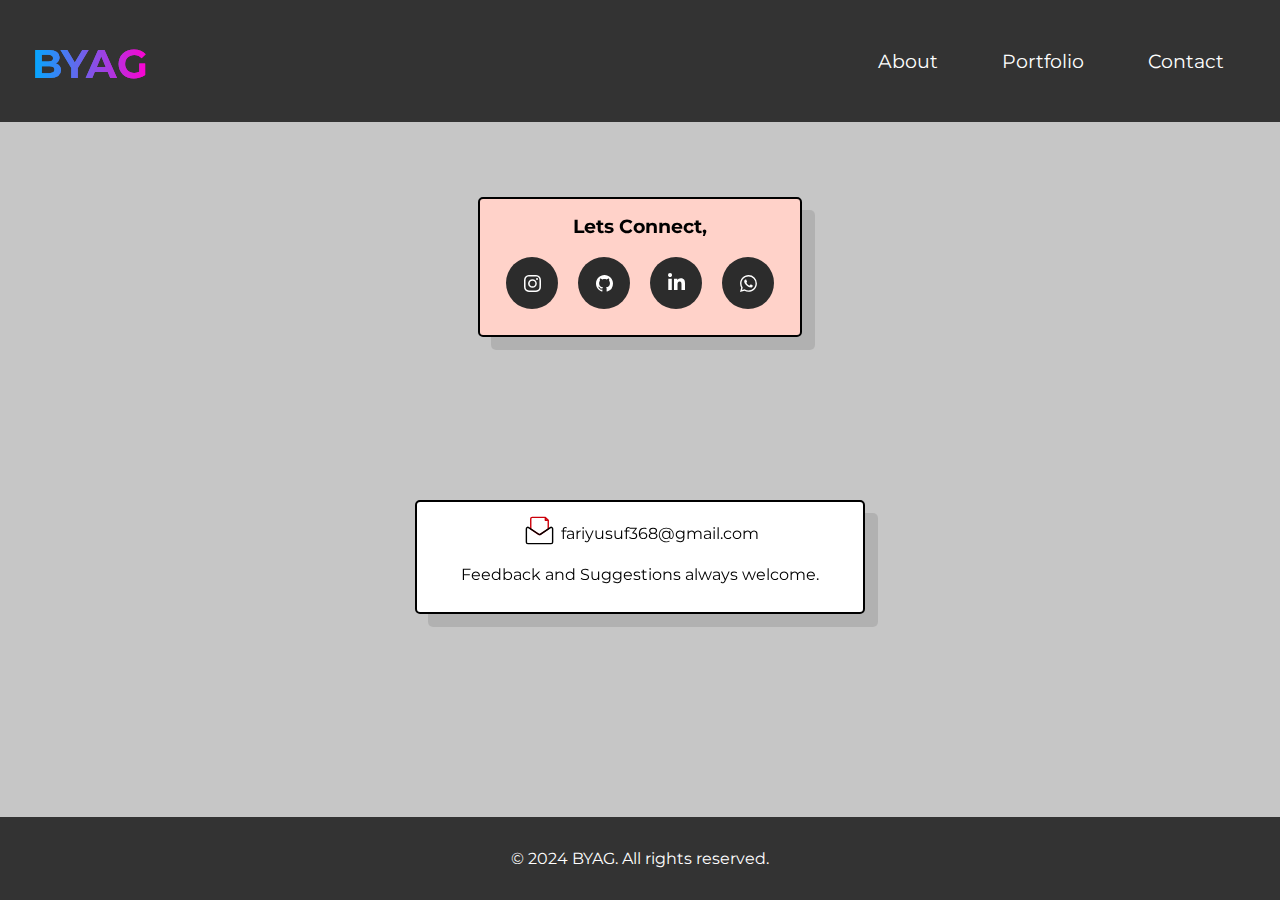
<file: contact.html>
<!DOCTYPE html>
<html lang="en">

<head>
    <meta charset="UTF-8" />
    <meta name="viewport" content="width=device-width, initial-scale=1.0" />

    <!-- main css -->
    <link rel="stylesheet" href="css/mainstyle.css" />

    <!-- fav icon -->
    <link rel="apple-touch-icon" href="images\logobyag.png" />
    <link rel="icon" href="images\logobyag.png" type="image/x-icon" />
    <link rel="icon" href="images\logobyag.png" type="image/svg+xml" />
    <link rel="icon" href="images\logobyag.png" sizes="16x16" type="image/png" />
    <link rel="icon" href="images\logobyag.png" sizes="32x32" type="image/png" />
    <link rel="icon" href="images\logobyag.png" sizes="96x96" type="image/png" />
    <link rel="icon" href="images\logobyag.png" sizes="192x192" type="image/png" />

    <title>BYAG | IT Support, Data Analyst, & Front-End Dev</title>
</head>

<body>
    <header>
        <div>
            <h1 class="byag"><a href="byag.html">BYAG</a></h1>
        </div>
        <div>
            <nav>
                <ul>
                    <li><a href="index.html">About</a></li>
                    <li><a href="portfolio.html">Portfolio</a></li>
                    <li><a href="contact.html">Contact</a></li>
                </ul>
            </nav>
        </div>
    </header>

    <main>
        <div class="sosmed" data-tilt>
            <div class="swing-container2">
                <h3>Lets Connect,</h3>
            </div>
            <div>
                <div class="cardsosmed">
                    <a target="_blank" class="socialContainer containerOne" href="https://www.instagram.com/b__yag/">
                        <svg viewBox="0 0 16 16" class="socialSvg instagramSvg">
                            <path
                                d="M8 0C5.829 0 5.556.01 4.703.048 3.85.088 3.269.222 2.76.42a3.917 3.917 0 0 0-1.417.923A3.927 3.927 0 0 0 .42 2.76C.222 3.268.087 3.85.048 4.7.01 5.555 0 5.827 0 8.001c0 2.172.01 2.444.048 3.297.04.852.174 1.433.372 1.942.205.526.478.972.923 1.417.444.445.89.719 1.416.923.51.198 1.09.333 1.942.372C5.555 15.99 5.827 16 8 16s2.444-.01 3.298-.048c.851-.04 1.434-.174 1.943-.372a3.916 3.916 0 0 0 1.416-.923c.445-.445.718-.891.923-1.417.197-.509.332-1.09.372-1.942C15.99 10.445 16 10.173 16 8s-.01-2.445-.048-3.299c-.04-.851-.175-1.433-.372-1.941a3.926 3.926 0 0 0-.923-1.417A3.911 3.911 0 0 0 13.24.42c-.51-.198-1.092-.333-1.943-.372C10.443.01 10.172 0 7.998 0h.003zm-.717 1.442h.718c2.136 0 2.389.007 3.232.046.78.035 1.204.166 1.486.275.373.145.64.319.92.599.28.28.453.546.598.92.11.281.24.705.275 1.485.039.843.047 1.096.047 3.231s-.008 2.389-.047 3.232c-.035.78-.166 1.203-.275 1.485a2.47 2.47 0 0 1-.599.919c-.28.28-.546.453-.92.598-.28.11-.704.24-1.485.276-.843.038-1.096.047-3.232.047s-2.39-.009-3.233-.047c-.78-.036-1.203-.166-1.485-.276a2.478 2.478 0 0 1-.92-.598 2.48 2.48 0 0 1-.6-.92c-.109-.281-.24-.705-.275-1.485-.038-.843-.046-1.096-.046-3.233 0-2.136.008-2.388.046-3.231.036-.78.166-1.204.276-1.486.145-.373.319-.64.599-.92.28-.28.546-.453.92-.598.282-.11.705-.24 1.485-.276.738-.034 1.024-.044 2.515-.045v.002zm4.988 1.328a.96.96 0 1 0 0 1.92.96.96 0 0 0 0-1.92zm-4.27 1.122a4.109 4.109 0 1 0 0 8.217 4.109 4.109 0 0 0 0-8.217zm0 1.441a2.667 2.667 0 1 1 0 5.334 2.667 2.667 0 0 1 0-5.334z">
                            </path>
                        </svg>
                    </a>

                    <a target="_blank" class="socialContainer containerTwo" href="https://github.com/byag-github">
                        <svg viewBox="0 0 16 16" class="socialSvg githubSvg">
                            <path
                                d="M8 0C3.58 0 0 3.58 0 8c0 3.54 2.29 6.53 5.47 7.59.4.07.55-.17.55-.38 0-.19-.01-.82-.01-1.49-2.01.37-2.53-.49-2.69-.94-.09-.23-.48-.94-.82-1.13-.28-.15-.68-.52-.01-.53.63-.01 1.08.58 1.23.82.72 1.21 1.87.87 2.33.66.07-.52.28-.87.51-1.07-1.78-.2-3.64-.89-3.64-3.95 0-.87.31-1.59.82-2.15-.08-.2-.36-1.02.08-2.13 0 0 .67-.21 2.2.82.64-.18 1.32-.27 2-.27s1.36.09 2 .27c1.53-1.04 2.2-.82 2.2-.82.44 1.11.16 1.93.08 2.13.51.56.82 1.27.82 2.15 0 3.07-1.87 3.75-3.65 3.95.29.25.54.73.54 1.48 0 1.07-.01 1.93-.01 2.2 0 .21.15.46.55.38A8.013 8.013 0 0016 8c0-4.42-3.58-8-8-8z">
                            </path>
                        </svg>
                    </a>

                    <a target="_blank" class="socialContainer containerThree"
                        href="https://www.linkedin.com/in/yusufahmadghiffari/">
                        <svg viewBox="0 0 448 512" class="socialSvg linkdinSvg">
                            <path
                                d="M100.28 448H7.4V148.9h92.88zM53.79 108.1C24.09 108.1 0 83.5 0 53.8a53.79 53.79 0 0 1 107.58 0c0 29.7-24.1 54.3-53.79 54.3zM447.9 448h-92.68V302.4c0-34.7-.7-79.2-48.29-79.2-48.29 0-55.69 37.7-55.69 76.7V448h-92.78V148.9h89.08v40.8h1.3c12.4-23.5 42.69-48.3 87.88-48.3 94 0 111.28 61.9 111.28 142.3V448z">
                            </path>
                        </svg>
                    </a>

                    <a target="_blank" class="socialContainer containerFour"
                        href="https://wa.me/6282146317431?text=Assalamu'alaikum%20Ucup,%20saya%20tertarik%20untuk%20membuat%20website%20menggunakan%20jasa%20anda.">
                        <svg viewBox="0 0 16 16" class="socialSvg whatsappSvg">
                            <path
                                d="M13.601 2.326A7.854 7.854 0 0 0 7.994 0C3.627 0 .068 3.558.064 7.926c0 1.399.366 2.76 1.057 3.965L0 16l4.204-1.102a7.933 7.933 0 0 0 3.79.965h.004c4.368 0 7.926-3.558 7.93-7.93A7.898 7.898 0 0 0 13.6 2.326zM7.994 14.521a6.573 6.573 0 0 1-3.356-.92l-.24-.144-2.494.654.666-2.433-.156-.251a6.56 6.56 0 0 1-1.007-3.505c0-3.626 2.957-6.584 6.591-6.584a6.56 6.56 0 0 1 4.66 1.931 6.557 6.557 0 0 1 1.928 4.66c-.004 3.639-2.961 6.592-6.592 6.592zm3.615-4.934c-.197-.099-1.17-.578-1.353-.646-.182-.065-.315-.099-.445.099-.133.197-.513.646-.627.775-.114.133-.232.148-.43.05-.197-.1-.836-.308-1.592-.985-.59-.525-.985-1.175-1.103-1.372-.114-.198-.011-.304.088-.403.087-.088.197-.232.296-.346.1-.114.133-.198.198-.33.065-.134.034-.248-.015-.347-.05-.099-.445-1.076-.612-1.47-.16-.389-.323-.335-.445-.34-.114-.007-.247-.007-.38-.007a.729.729 0 0 0-.529.247c-.182.198-.691.677-.691 1.654 0 .977.71 1.916.81 2.049.098.133 1.394 2.132 3.383 2.992.47.205.84.326 1.129.418.475.152.904.129 1.246.08.38-.058 1.171-.48 1.338-.943.164-.464.164-.86.114-.943-.049-.084-.182-.133-.38-.232z">
                            </path>
                        </svg>
                    </a>
                </div>
            </div>
        </div>

        <div class="contact" data-tilt>
            <span class="spesial-icon"></span>
            <p>fariyusuf368@gmail.com</p>

            <div>
                <p>Feedback and Suggestions always welcome.</p>
            </div>
        </div>
    </main>

    <footer>
        <p>&copy; 2024 BYAG. All rights reserved.</p>
    </footer>

    <script type="text/javascript" src="js\vanilla_tilt.js"></script>
</body>

</html>
</file>
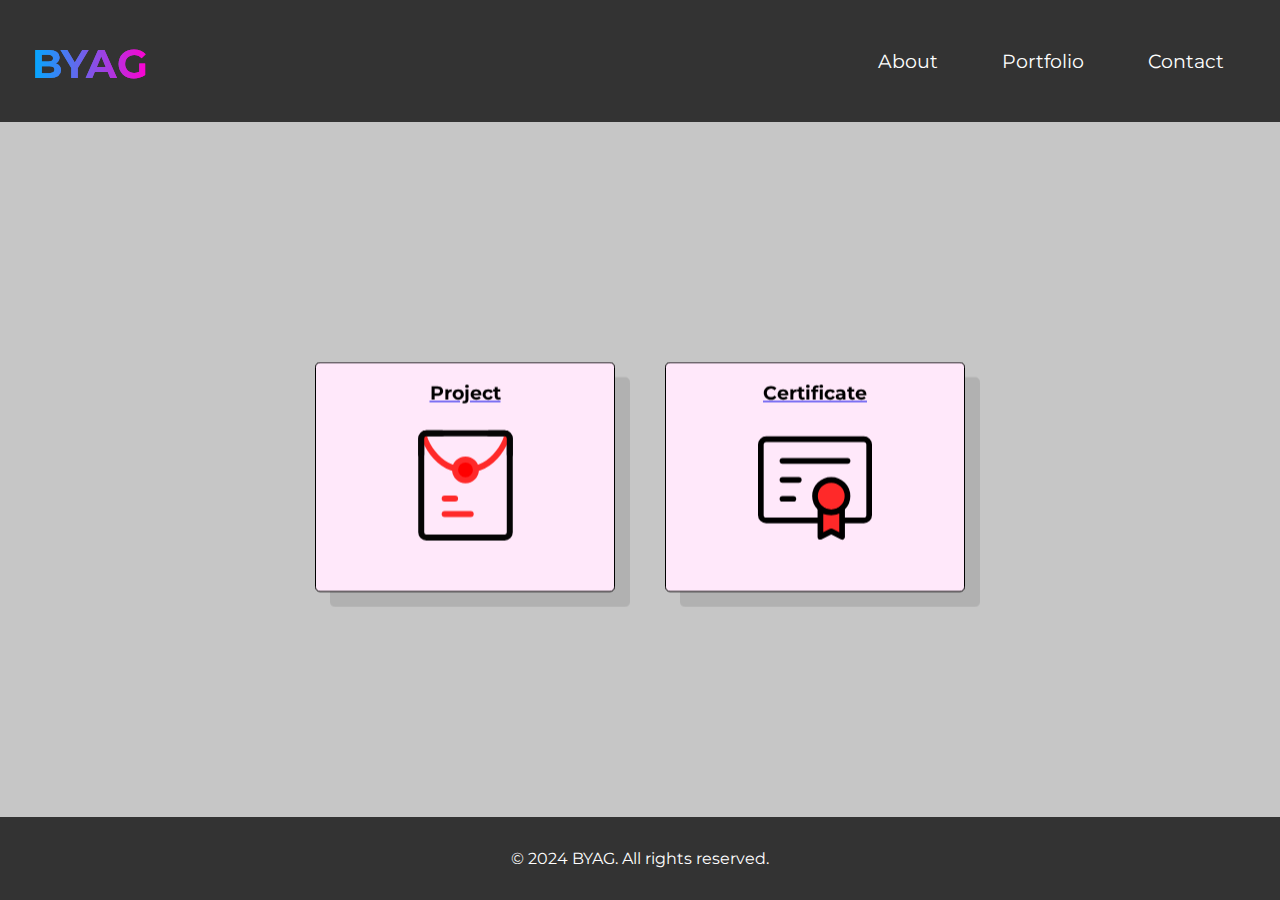
<file: portfolio.html>
<!DOCTYPE html>
<html lang="en">

<head>
    <meta charset="UTF-8" />
    <meta name="viewport" content="width=device-width, initial-scale=1.0" />

    <!-- aos -->
    <link rel="stylesheet" href="https://unpkg.com/aos@next/dist/aos.css" />

    <!-- main css -->
    <link rel="stylesheet" href="css/mainstyle.css" />

    <!-- fav icon -->
    <link rel="apple-touch-icon" href="images\logobyag.png" />
    <link rel="icon" href="images\logobyag.png" type="image/x-icon" />
    <link rel="icon" href="images\logobyag.png" type="image/svg+xml" />
    <link rel="icon" href="images\logobyag.png" sizes="16x16" type="image/png" />
    <link rel="icon" href="images\logobyag.png" sizes="32x32" type="image/png" />
    <link rel="icon" href="images\logobyag.png" sizes="96x96" type="image/png" />
    <link rel="icon" href="images\logobyag.png" sizes="192x192" type="image/png" />

    <title>BYAG | IT Support, Data Analyst, & Front-End Dev</title>
</head>

<body>
    <header>
        <div>
            <h1 class="byag"><a href="byag.html">BYAG</a></h1>
        </div>
        <div>
            <nav>
                <ul>
                    <li><a href="index.html">About</a></li>
                    <li><a href="portfolio.html">Portfolio</a></li>
                    <li><a href="contact.html">Contact</a></li>
                </ul>
            </nav>
        </div>
    </header>

    <div class="project-container" data-aos="fade-down" data-aos-duration="2000">
        <div class="project" data-tilt>
            <a href="portfolio2.html">
                <h3>Project</h3>
                <span class="folder"></span>
            </a>
        </div>

        <div class="project" data-tilt data-tilt-reverse="true">
            <a href="portfolio\sertifikat.html">
                <h3>Certificate</h3>
                <span class="serti"></span>
            </a>
        </div>
    </div>

    <footer>
        <p>&copy; 2024 BYAG. All rights reserved.</p>
    </footer>

    <!-- aos js -->
    <script src="https://unpkg.com/aos@next/dist/aos.js"></script>
    <script>
        AOS.init();
    </script>

    <!-- js tilt -->
    <script type="text/javascript" src="js\vanilla_tilt.js"></script>
</body>

</html>
</file>
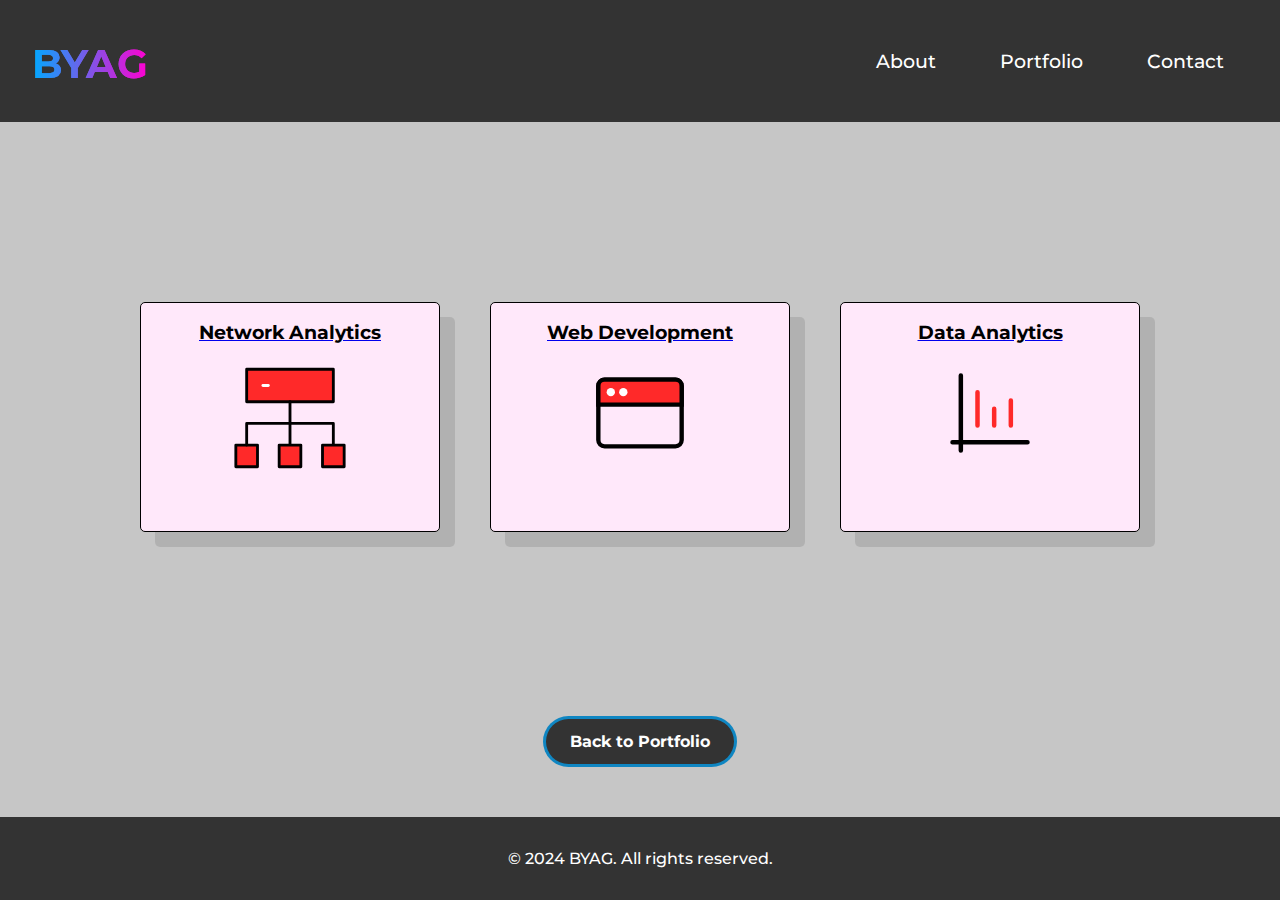
<file: portfolio2.html>
<!DOCTYPE html>
<html lang="en">

<head>
    <meta charset="UTF-8" />
    <meta name="viewport" content="width=device-width, initial-scale=1.0" />

    <!-- main css -->
    <link rel="stylesheet" href="css/mainstyle.css" />

    <!-- fav icon -->
    <link rel="apple-touch-icon" href="images\logobyag.png" />
    <link rel="icon" href="images\logobyag.png" type="image/x-icon" />
    <link rel="icon" href="images\logobyag.png" type="image/svg+xml" />
    <link rel="icon" href="images\logobyag.png" sizes="16x16" type="image/png" />
    <link rel="icon" href="images\logobyag.png" sizes="32x32" type="image/png" />
    <link rel="icon" href="images\logobyag.png" sizes="96x96" type="image/png" />
    <link rel="icon" href="images\logobyag.png" sizes="192x192" type="image/png" />

    <title>BYAG | IT Support, Data Analyst, & Front-End Dev</title>
</head>

<body class="montserrat">
    <header>
        <div>
            <h1 class="byag"><a href="byag.html">BYAG</a></h1>
        </div>
        <div>
            <nav>
                <ul>
                    <li><a href="index.html">About</a></li>
                    <li><a href="portfolio.html">Portfolio</a></li>
                    <li><a href="contact.html">Contact</a></li>
                </ul>
            </nav>
        </div>
    </header>

    <div class="project-container">
        <div class="project">
            <div>
                <a href="https://drive.google.com/file/d/1McwP9yaoE_1kr9Gp2jGOrLR62Zy9b16r/view" target="_blank">
                    <h3>Network Analytics</h3>
                    <span class="network"></span>
                </a>
            </div>
        </div>

            <div class="project">
                <div>
                    <a href="portfolio\projek.html" target="_blank">
                        <h3>Web Development</h3>
                        <span class="web-dev"></span>
                    </a>
                </div>
            </div>

            <div class="project">
                <div>
                    <a href="https://lookerstudio.google.com/u/0/reporting/061a265b-196e-4bae-a9f8-0ce6321ac13e/page/p_ty4stmkdkd"
                        target="_blank">
                        <h3>Data Analytics</h3>
                        <span class="data-analytic"></span>
                    </a>
                </div>
            </div>
        </div>

        <!-- button start -->
        <div class="btn-container">
            <a class="btn" href="portfolio.html">Back to Portfolio</a>
        </div>
        <!-- button end -->

        <footer>
            <p>&copy; 2024 BYAG. All rights reserved.</p>
        </footer>

</body>

</html>
</file>
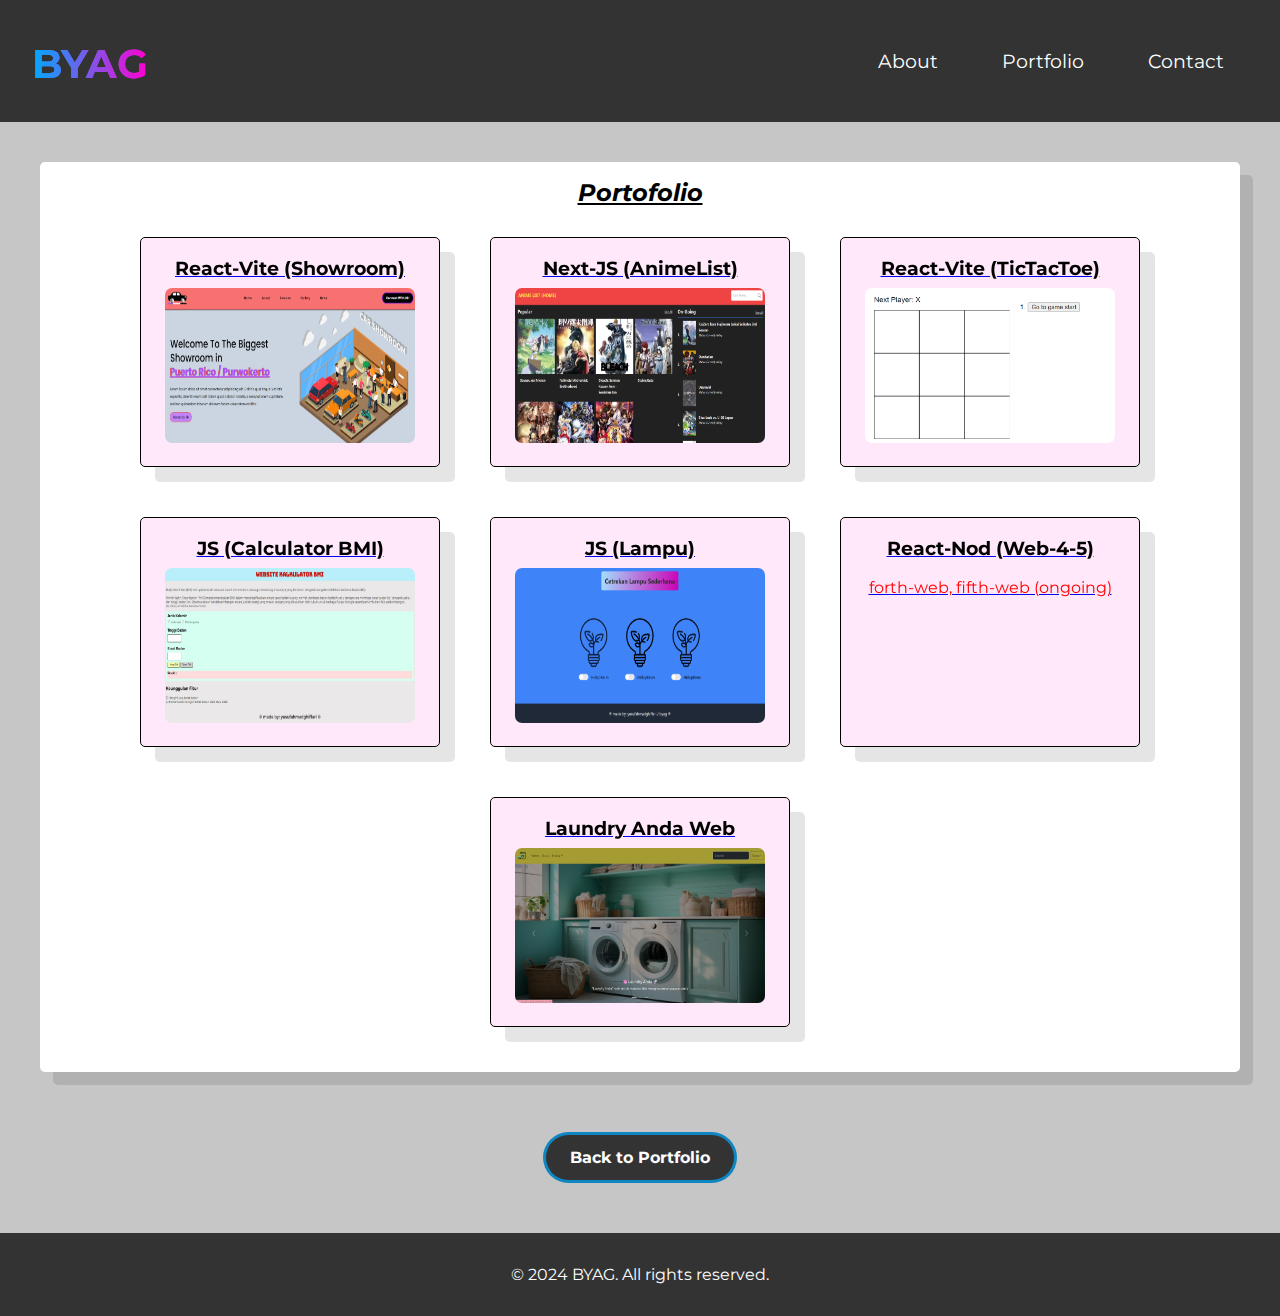
<file: portfolio/projek.html>
<!DOCTYPE html>
<html lang="en">

<head>
    <meta charset="UTF-8">
    <meta name="viewport" content="width=device-width, initial-scale=1.0">

    <!-- aos -->
    <link rel="stylesheet" href="https://unpkg.com/aos@next/dist/aos.css" />

    <!-- main css -->
    <link rel="stylesheet" href="..\css\mainstyle.css">

    <!-- fav icon -->
    <link rel="apple-touch-icon" href="..\images\logobyag.png">
    <link rel="icon" href="..\images\logobyag.png" type="image/x-icon">
    <link rel="icon" href="..\images\logobyag.png" type="image/svg+xml">
    <link rel="icon" href="..\images\logobyag.png" sizes="16x16" type="image/png">
    <link rel="icon" href="..\images\logobyag.png" sizes="32x32" type="image/png">
    <link rel="icon" href="..\images\logobyag.png" sizes="96x96" type="image/png">
    <link rel="icon" href="..\images\logobyag.png" sizes="192x192" type="image/png">

    <title>BYAG | IT Support, Data Analyst, & Front-End Dev</title>
</head>

<body>
    <header>
        <div>
            <h1 class="byag"><a href="..\byag.html">BYAG</a></h1>
        </div>
        <div>
            <nav>
                <ul>
                    <li><a href="..\index.html">About</a></li>
                    <li><a href="..\portfolio.html">Portfolio</a></li>
                    <li><a href="..\contact.html">Contact</a></li>
                </ul>
            </nav>
        </div>
    </header>

    <main>
        <section>
            <h2>Portofolio</h2>
            <div class="project-container">
                <div class="project" data-aos="fade-up-left" data-aos-duration="2000" data-tilt>
                    <div class="img2">
                        <a href="https://react-vite-showroom.vercel.app/" target="_blank">
                            <h3>React-Vite (Showroom)</h3>
                            <img src="..\images\showroom.png">
                        </a>
                    </div>
                </div>
                <div class="project" data-aos="fade-up-left" data-aos-duration="2000" data-tilt>
                    <div class="img2">
                        <a href="https://anime-list-byag.vercel.app/" target="_blank">
                            <h3>Next-JS (AnimeList)</h3>
                            <img src="..\images\animelist.png">
                        </a>
                    </div>
                </div>
                <div class="project" data-aos="fade-up-left" data-aos-duration="2000" data-tilt>
                    <div class="img2">
                        <a href="https://byag-github.github.io/tictactoe-game/" target="_blank">
                            <h3>React-Vite (TicTacToe)</h3>
                            <img src="..\images\tictactoe.png">
                        </a>
                    </div>
                </div>
                <div class="project" data-aos="fade-up-right" data-aos-duration="2000" data-tilt>
                    <div class="img2">
                        <a href="https://calculator-bmi-byag.vercel.app/" target="_blank">
                            <h3>JS (Calculator BMI)</h3>
                            <img src="..\images\JS_Sederhana.jpg">
                        </a>
                    </div>
                </div>
                <div class="project" data-aos="fade-up-left" data-aos-duration="1000" data-aos-offset="50" data-tilt>
                    <div class="img2">
                        <a href="https://cetrekanlampu-byag.vercel.app/" target="_blank">
                            <h3>JS (Lampu)</h3>
                            <img src="..\images\Lampu_Sederhana.png">
                        </a>
                    </div>
                </div>
                <div class="project" data-aos="fade-up-right" data-aos-duration="1000" data-aos-offset="50" data-tilt>
                    <a href="https://byag-github.github.io/secondweb/" target="_blank">
                        <h3>React-Nod (Web-4-5)</h3>
                        <p style="color: red;">forth-web, fifth-web (ongoing)</p>
                    </a>
                </div>
                <div class="project" data-aos="fade-up-left" data-aos-duration="1000" data-aos-offset="50" data-tilt>
                    <div class="img2">
                        <a href="https://thirdweb-byag.vercel.app/" target="_blank">
                            <h3>Laundry Anda Web</h3>
                            <img src="..\images\thirdweb.png">
                        </a>
                    </div>
                </div>
            </div>
        </section>
    </main>

    <!-- button start -->
    <div class="btn-container">
        <a class="btn" href="..\portfolio.html">Back to Portfolio</a>
    </div>
    <!-- button end -->

    <footer>
        <p>&copy; 2024 BYAG. All rights reserved.</p>
    </footer>

    <!-- aos js -->
    <script src="https://unpkg.com/aos@next/dist/aos.js"></script>
    <script>
        AOS.init();
    </script>

    <!-- js tilt -->
    <script type="text/javascript" src="..\js\vanilla_tilt.js"></script>

</body>

</html>
</file>
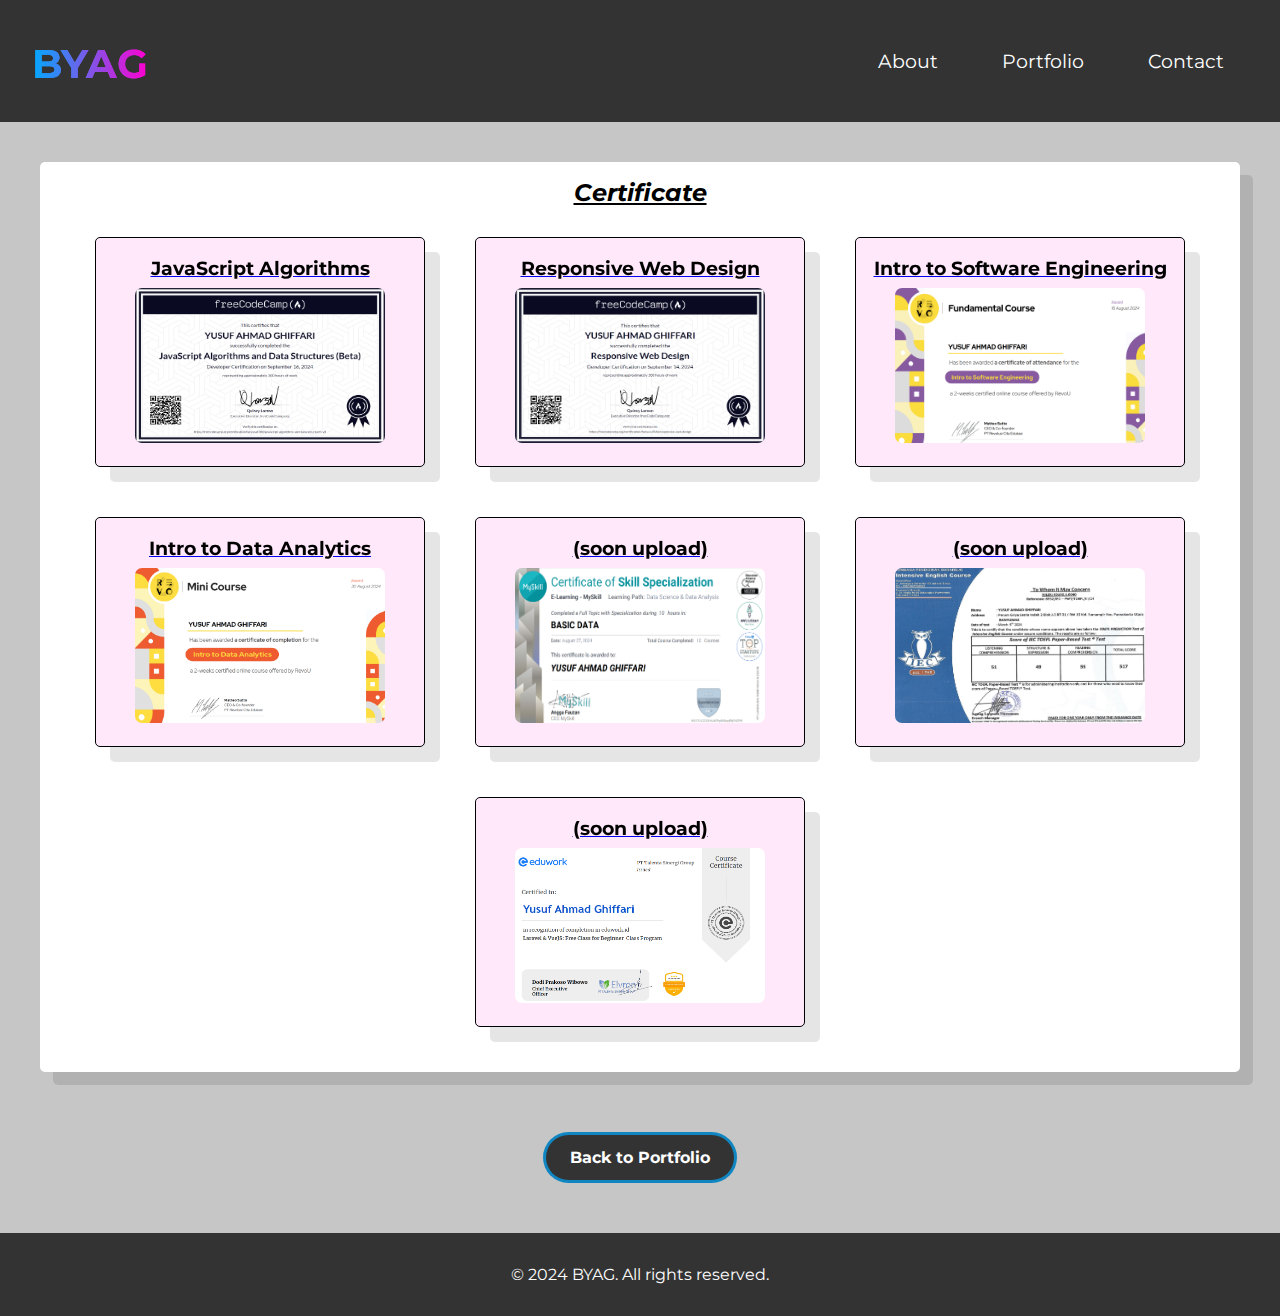
<file: portfolio/sertifikat.html>
<!DOCTYPE html>
<html lang="en">

<head>
    <meta charset="UTF-8">
    <meta name="viewport" content="width=device-width, initial-scale=1.0">

    <!-- aos -->
    <link rel="stylesheet" href="https://unpkg.com/aos@next/dist/aos.css" />

    <!-- main css -->
    <link rel="stylesheet" href="..\css\mainstyle.css">

    <!-- fav icon -->
    <link rel="apple-touch-icon" href="..\images\logobyag.png">
    <link rel="icon" href="..\images\logobyag.png" type="image/x-icon">
    <link rel="icon" href="..\images\logobyag.png" type="image/svg+xml">
    <link rel="icon" href="..\images\logobyag.png" sizes="16x16" type="image/png">
    <link rel="icon" href="..\images\logobyag.png" sizes="32x32" type="image/png">
    <link rel="icon" href="..\images\logobyag.png" sizes="96x96" type="image/png">
    <link rel="icon" href="..\images\logobyag.png" sizes="192x192" type="image/png">

    <title>BYAG | IT Support, Data Analyst, & Front-End Dev</title>
</head>

<body>
    <header>
        <div>
            <h1 class="byag"><a href="..\byag.html">BYAG</a></h1>
        </div>
        <div>
            <nav>
                <ul>
                    <li><a href="..\index.html">About</a></li>
                    <li><a href="..\portfolio.html">Portfolio</a></li>
                    <li><a href="..\contact.html">Contact</a></li>
                </ul>
            </nav>
        </div>
    </header>

    <main>
        <section>
            <h2>Certificate</h2>
            <div class="project-container">
                <div class="project-sertifikat" data-aos="fade-up-left" data-aos-duration="2000" data-tilt>
                    <div class="img2">
                        <a href="https://www.freecodecamp.org/certification/fariyusuf368/javascript-algorithms-and-data-structures-v8"
                            target="_blank">
                            <h3>JavaScript Algorithms</h3>
                            <img src="..\images\serti_freecodecamp_js.png">
                        </a>
                    </div>
                </div>
                <div class="project-sertifikat" data-aos="fade-up-right" data-aos-duration="2000" data-tilt>
                    <div class="img2">
                        <a href="https://www.freecodecamp.org/certification/fariyusuf368/responsive-web-design"
                            target="_blank">
                            <h3>Responsive Web Design</h3>
                            <img src="..\images\serti_freecodecamp.png">
                        </a>
                    </div>
                </div>
                <div class="project-sertifikat" data-aos="fade-up-left" data-aos-duration="1000" data-aos-offset="50"
                    data-tilt>
                    <div class="img2">
                        <a href="https://byag-github.github.io/secondweb/portfolio" target="_blank">
                            <h3>Intro to Software Engineering</h3>
                            <img src="..\images\sertirevou.png">
                        </a>
                    </div>
                </div>
                <div class="project-sertifikat" data-aos="fade-up-right" data-aos-duration="1000" data-aos-offset="50"
                    data-tilt>
                    <div class="img2">
                        <a href="https://byag-github.github.io/secondweb/portfolio" target="_blank">
                            <h3>Intro to Data Analytics</h3>
                            <img src="..\images\sertirevou2.png">
                        </a>
                    </div>
                </div>
                <div class="project-sertifikat" data-aos="fade-up-left" data-aos-duration="1000" data-aos-offset="50"
                    data-tilt>
                    <div class="img2">
                        <a href="https://byag-github.github.io/secondweb/portfolio" target="_blank">
                            <h3>(soon upload)</h3>
                            <img src="..\images\sertimyskillid.png">
                        </a>
                    </div>
                </div>
                <div class="project-sertifikat" data-aos="fade-up-right" data-aos-duration="1000" data-aos-offset="50"
                    data-tilt>
                    <div class="img2">
                        <a href="https://byag-github.github.io/secondweb/portfolio" target="_blank">
                            <h3>(soon upload)</h3>
                            <img src="..\images\sertitoefl.png">
                        </a>
                    </div>
                </div>
                <div class="project-sertifikat" data-aos="fade-up-left" data-aos-duration="1000" data-aos-offset="50"
                    data-tilt>
                    <div class="img2">
                        <a href="https://byag-github.github.io/secondweb/portfolio" target="_blank">
                            <h3>(soon upload)</h3>
                            <img src="..\images\sertieduwork.png">
                        </a>
                    </div>
                </div>
            </div>
        </section>
    </main>

    <!-- button start -->
    <div class="btn-container">
        <a class="btn" href="..\portfolio.html">Back to Portfolio</a>
    </div>
    <!-- button end -->

    <footer>
        <p>&copy; 2024 BYAG. All rights reserved.</p>
    </footer>

    <!-- aos js -->
    <script src="https://unpkg.com/aos@next/dist/aos.js"></script>
    <script>
        AOS.init();
    </script>

    <!-- js tilt -->
    <script type="text/javascript" src="..\js\vanilla_tilt.js"></script>
</body>

</html>
</file>
<file: css/mainstyle.css>
/* google fonts */
@import url('https://fonts.googleapis.com/css2?family=Bungee+Tint&family=Fredericka+the+Great&family=Moderustic:wght@300..800&family=Montserrat:ital,wght@0,100..900;1,100..900&family=PT+Sans:ital,wght@0,400;0,700;1,400;1,700&family=Roboto:ital,wght@0,100;0,300;0,400;0,500;0,700;0,900;1,100;1,300;1,400;1,500;1,700;1,900&family=Bricolage+Grotesque:opsz,wght@12..96,200..800&display=swap');

.title-container {
    display: flex;
    /*CSSAUDIOSTART*/
    gap: 13px;
    background: #333;
    border-radius: 5px;
    margin-left: 10px;
    margin-right: 10px;
    color: #c6c6c6;
    width: 100%;
    -webkit-border-radius: 5px;
    -moz-border-radius: 5px;
    -ms-border-radius: 5px;
    -o-border-radius: 5px;
}

.audio-controls {
    display: flex;
    justify-content: center;
    align-items: center;
    margin: 10px auto;
    margin-bottom: 30px;
    padding: 10px;
    max-width: 1500px;
    background-color: #c6c6c6;
    border-radius: 10px;
    box-shadow: 0 0 7px rgba(0, 0, 0, 0.1);
    transition: transform 0.3s;
    -webkit-border-radius: 10px;
    -moz-border-radius: 10px;
    -ms-border-radius: 10px;
    -o-border-radius: 10px;
    -webkit-transition: transform 0.3s;
    -moz-transition: transform 0.3s;
    -ms-transition: transform 0.3s;
    -o-transition: transform 0.3s;
}

.audio-controls button {
    font-family: 'Bricolage Grotesque';
    font-weight: 500;
    margin: 0 5px;
    padding: 5px 10px;
    background-color: #4CAF50;
    color: rgb(255, 255, 255);
    border: #ffffff;
    cursor: pointer;
    border-radius: 5px;
}

.audio-controls button:hover {
    background-color: #ff00d0;
}

.audio-controls:hover {
    background-color: #bbbbbb;
}

/* CSS AUDIO END*/

.development-notice {
    line-height: 1;
    width: 90%;
    max-width: 500px;
    justify-content: center;
    text-align: center;
    background-color: #ffe6e6;
    border: 1px solid #000000;
    box-shadow: -12px 12px 0px 0px rgba(0, 0, 0, 0.1);
    border-radius: 5px;
    margin-top: -25px;
    margin-bottom: -100px;
    animation: slideUp 3s ease-out;
    transition: transform 0.3s, box-shadow 0.3s;
    -webkit-animation: slideUp 3s ease-out;
}

.development-notice:hover {
    transform: scale(1.5);
    box-shadow: 0 0px 10px rgb(255, 0, 217);
    -webkit-transform: scale(1.5);
    -moz-transform: scale(1.5);
    -ms-transform: scale(1.5);
    -o-transform: scale(1.5);
}

.notice-text {
    margin-top: 10px;
    text-align: center;
    color: rgb(255, 0, 0);
    font-style: italic;
    animation: blink 0.9s infinite;
    -webkit-animation: blink 0.9s infinite;
}

/* CSS PENGEMBANGAN END */

@keyframes blink {
    0%, 100% {
        opacity: 1;
        /* Teks terlihat */
    }

    50% {
        opacity: 0;
        /* Teks tidak terlihat */
    }
}

/* Maintain the original animations */
@keyframes fadeInDown {
    from {
        opacity: 0;
        transform: translateY(-20px);
    }

    to {
        opacity: 1;
        transform: translateY(0);
    }
}

@keyframes swing {
    0% {
        transform: rotate(-5deg);
        -webkit-transform: rotate(-5deg);
        -moz-transform: rotate(-5deg);
        -ms-transform: rotate(-5deg);
        -o-transform: rotate(-5deg);
    }

    50% {
        transform: rotate(3deg);
        -webkit-transform: rotate(3deg);
        -moz-transform: rotate(3deg);
        -ms-transform: rotate(3deg);
        -o-transform: rotate(3deg);
    }

    100% {
        transform: rotate(-5deg);
        -webkit-transform: rotate(-5deg);
        -moz-transform: rotate(-5deg);
        -ms-transform: rotate(-5deg);
        -o-transform: rotate(-5deg);
    }
}

.swing-container {
    animation: swing 7.5s ease-in-out infinite;
    transform-origin: left right;
    -webkit-animation: swing 7.5s ease-in-out infinite;
}

.swing-container2 {
    animation: swing 2.5s ease-in-out infinite;
    transform-origin: left right;
    -webkit-animation: swing 2.5s ease-in-out infinite;
}

* {
    box-sizing: border-box;
}

.montserrat {
    font-family: "Montserrat", sans-serif;
    font-optical-sizing: auto;
    font-weight: 500;
    /*100 - 900 */
    font-style: normal;
}

.img img {
    border-radius: 5px;
    width: 250px;
    height: 290px;
    display: block;
    margin-top: 30px;
    margin-left: auto;
    margin-right: auto;
    border: 2px solid #000000;
    transition: transform 0.3s, box-shadow 0.3s;
    box-shadow: 15px 15px 0px 0px rgba(0, 0, 0, 0.17);
    -webkit-border-radius: 5px;
    -moz-border-radius: 5px;
    -ms-border-radius: 5px;
    -o-border-radius: 5px;
}

.img1 img {
    border-radius: 7px;
    width: 170px;
    height: 130px;
    animation: fadeInUp 2s ease-out;
    transition: transform 0.3s, box-shadow 0.3s;
    -webkit-animation: fadeInUp 2s ease-out;
    -webkit-border-radius: 7px;
    -moz-border-radius: 7px;
    -ms-border-radius: 7px;
    -o-border-radius: 7px;
}

.img2 img {
    border-radius: 7px;
    width: 250px;
    height: 155px;
    margin-top: -10px;
    animation: fadeInUp 2s ease-out;
    transition: transform 0.3s, box-shadow 0.3s;
    -webkit-animation: fadeInUp 2s ease-out;
    -webkit-border-radius: 7px;
    -moz-border-radius: 7px;
    -ms-border-radius: 7px;
    -o-border-radius: 7px;
    -webkit-transition: transform 0.3s, box-shadow 0.3s;
    -moz-transition: transform 0.3s, box-shadow 0.3s;
    -ms-transition: transform 0.3s, box-shadow 0.3s;
    -o-transition: transform 0.3s, box-shadow 0.3s;
}

img:hover {
    transform: scale(1.10);
    box-shadow: 0 0px 10px rgb(255, 0, 217);
    -webkit-transform: scale(1.10);
    -moz-transform: scale(1.10);
    -ms-transform: scale(1.10);
    -o-transform: scale(1.10);
}

body {
    font-family: 'montserrat';
    display: flex;
    justify-content: center;
    flex-direction: column;
    min-height: 100vh;
    margin: 0;
    background-color: #c6c6c6;
    color: #000000;
    overflow-x: hidden;
}

header {
    display: flex;
    flex-direction: row;
    justify-content: space-between;
    background-color: #333;
    padding: 1rem;
    align-items: center;
    animation: slideDown 1.5s ease-out;
    -webkit-animation: slideDown 1.5s ease-out;
}

.whitee {
    margin: 0;
    padding: 0;
    margin-top: -13px;
    font-size: 35px;
    text-align: left;
    background: linear-gradient(to right, #00aaff, #ff00d0);
    background-clip: text;
    -webkit-background-clip: text;
    -webkit-text-fill-color: transparent;
}

.byag a {
    display: inline-block;
    margin: 0;
    padding: 0;
    font-weight: bold;
    background: linear-gradient(to right, #00aaff, #ff00d0);
    background-clip: text;
    -webkit-background-clip: text;
}

.byag a:hover {
    text-decoration: none;
    filter: brightness(3);
    -webkit-filter: brightness(3);
}

.marquee {
    margin: 0;
    padding: 0;
    display: flex;
    white-space: nowrap;
    animation: moveText 10s linear infinite;
    -webkit-animation: moveText 10s linear infinite;
}

.marquee-container {
    line-height: 1;
    border: 2px solid #ff00d0;
    width: 100%;
    overflow: hidden;
    padding: 0;
    margin-top: 5px;
    border-radius: 5px;
    -webkit-border-radius: 5px;
    -moz-border-radius: 5px;
    -ms-border-radius: 5px;
    -o-border-radius: 5px;
}

header h1 {
    margin: 0;
    padding: 0;
    font-size: 3rem;
    text-align: left;
    animation: bounceIn 9s;
    background: linear-gradient(to right, #00aaff, #ff00d0);
    background-clip: text;
    -webkit-background-clip: text;
    -webkit-text-fill-color: transparent;
    -webkit-animation: bounceIn 9s;
}

nav ul {
    width: 100%;
    list-style-type: none;
    margin: 0;
    padding: 0;
    display: flex;
    flex-direction: row;
    justify-content: space-evenly;
    gap: 1rem;
}

nav ul li {
    margin: 0 1.5rem;
}

nav ul li a {
    color: #fff;
    text-decoration: none;
    font-size: 1.3rem;
    transition: color 0.3s;
    -webkit-transition: color 0.3s;
    -moz-transition: color 0.3s;
    -ms-transition: color 0.3s;
    -o-transition: color 0.3s;
}

nav ul li a:hover {
    color: #ff6347;
    text-shadow: 0 0 10px rgba(255, 0, 0, 0.5);
}

main {
    flex: 1;
    display: inline-flex;
    padding: 2.5rem;
    flex-direction: column;
    max-width: 100%;
    align-items: center;
}

section {
    align-items: center;
    justify-content: center;
    text-align: center;
    background-color: #fff;
    border-radius: 5px;
    box-shadow: 13px 13px rgba(0, 0, 0, 0.1);
    width: 100%;
    padding: 1rem;
    padding-bottom: 30px;
    margin: auto;
    animation: fadeInUp 2s ease-out;
    -webkit-animation: fadeInUp 2s ease-out;
    -webkit-border-radius: 5px;
    -moz-border-radius: 5px;
    -ms-border-radius: 5px;
    -o-border-radius: 5px;
}

section h2 {
    color: #000;
    text-decoration: underline;
    font-style: oblique;
    text-align: center;
    margin-top: 0rem;
    margin-bottom: 1rem;
    font-size: 1.5rem;
    animation: fadeIn 0.5s ease-out;
    -webkit-animation: fadeIn 0.5s ease-out;
}

/* tentang */
.tentang {
    width: 100%;
    max-width: 750px;
    line-height: 1.55;
    margin-top: 1rem;
    text-align: left;
    background: #fff;
    border: 2px solid #000;
    border-radius: 7px;
    padding-left: 2rem;
    padding-right: 2rem;
    padding-bottom: 2rem;
    box-shadow: -15px 15px 0px 0px rgba(0, 0, 0, 0.1);
    transition: transform 0.3s, box-shadow 0.3s;
    animation: slideDown 2.5s ease-out;
    -webkit-border-radius: 7px;
    -moz-border-radius: 7px;
    -ms-border-radius: 7px;
    -o-border-radius: 7px;
    -webkit-transition: transform 0.3s, box-shadow 0.3s;
    -moz-transition: transform 0.3s, box-shadow 0.3s;
    -ms-transition: transform 0.3s, box-shadow 0.3s;
    -o-transition: transform 0.3s, box-shadow 0.3s;
    -webkit-animation: slideDown 2.5s ease-out;
}

.tentang h2 {
    text-align: center;
    margin-top: 12px;
    margin-bottom: -7px;
}

.tentang:hover {
    transform: scale(1.05);
    box-shadow: 0 0px 10px rgb(255, 0, 217);
    -webkit-transform: scale(1.05);
    -moz-transform: scale(1.05);
    -ms-transform: scale(1.05);
    -o-transform: scale(1.05);
}

/* tentang end */

/* project */
.project-container {
    width: 100%;
    padding: 0;
    margin: 0;
    margin-top: 30px;
    margin-bottom: 15px;
    display: flex;
    justify-content: center;
    align-items: center;
    text-align: center;
    flex-wrap: wrap;
    flex: 1;
    gap: 50px;
}

.project {
    margin: 0;
    padding: 0;
    width: 300px;
    height: 230px;
    text-align: center;
    background: #ffe8fa;
    border: 1px solid;
    border-radius: 5px;
    box-shadow: 15px 15px rgba(0, 0, 0, 0.1);
    transition: transform 0.3s, box-shadow 0.3s;
    animation: fadeInUp 1s ease-out;
    -webkit-animation: fadeInUp 1s ease-out;
    -webkit-border-radius: 5px;
    -moz-border-radius: 5px;
    -ms-border-radius: 5px;
    -o-border-radius: 5px;
    -webkit-transition: transform 0.3s, box-shadow 0.3s;
    -moz-transition: transform 0.3s, box-shadow 0.3s;
    -ms-transition: transform 0.3s, box-shadow 0.3s;
    -o-transition: transform 0.3s, box-shadow 0.3s;
}

.project h3 {
    color: #000000;
}

.project:hover {
    transform: scale(1.10);
    box-shadow: 0 3px 16px rgb(255, 0, 217);
    -webkit-transform: scale(1.10);
    -moz-transform: scale(1.10);
    -ms-transform: scale(1.10);
    -o-transform: scale(1.10);
}

.project-sertifikat {
    margin: 0;
    padding: 0;
    width: 330px;
    height: 230px;
    text-align: center;
    background: #ffe8fa;
    border: 1px solid;
    border-radius: 5px;
    box-shadow: 15px 15px rgba(0, 0, 0, 0.1);
    transition: transform 0.3s, box-shadow 0.3s;
    animation: fadeInUp 1s ease-out;
    -webkit-animation: fadeInUp 1s ease-out;
    -webkit-border-radius: 5px;
    -moz-border-radius: 5px;
    -ms-border-radius: 5px;
    -o-border-radius: 5px;
    -webkit-transition: transform 0.3s, box-shadow 0.3s;
    -moz-transition: transform 0.3s, box-shadow 0.3s;
    -ms-transition: transform 0.3s, box-shadow 0.3s;
    -o-transition: transform 0.3s, box-shadow 0.3s;
}

.project-sertifikat h3 {
    color: #000000;
}

.project-sertifikat:hover {
    transform: scale(1.3);
    box-shadow: 0 3px 16px rgb(255, 0, 217);
    -webkit-transform: scale(1.3);
    -moz-transform: scale(1.3);
    -ms-transform: scale(1.3);
    -o-transform: scale(1.3);
}

.network {
    margin-top: -10px;
    display: inline-block;
    width: 130px;
    height: 130px;
    background-repeat: no-repeat;
    background-size: 100% 100%;
    background-image: url("data:image/svg+xml,%3Csvg xmlns='http://www.w3.org/2000/svg' viewBox='0 0 48 48'%3E%3Cg fill='none' stroke-linecap='round' stroke-linejoin='round' stroke-width='1.05'%3E%3Crect width='8' height='8' x='4' y='34' fill='%23FF2929' stroke='black'/%3E%3Crect width='32' height='12' x='8' y='6' fill='%23FF2929' stroke='black'/%3E%3Cpath stroke='black' d='M24 34V18'/%3E%3Cpath stroke='black' d='M8 34V26H40V34'/%3E%3Crect width='8' height='8' x='36' y='34' fill='%23FF2929' stroke='black'/%3E%3Crect width='8' height='8' x='20' y='34' fill='%23FF2929' stroke='black'/%3E%3Cpath stroke='white' d='M14 12H16'/%3E%3C/g%3E%3C/svg%3E");
}

.data-analytic {
    display: inline-block;
    width: 100px;
    height: 100px;
    background-repeat: no-repeat;
    background-size: 100% 100%;
    background-image: url("data:image/svg+xml,%3Csvg xmlns='http://www.w3.org/2000/svg' viewBox='0 0 50 50'%3E%3Cg fill='none' stroke-linecap='round' stroke-linejoin='round' stroke-width='2.25'%3E%3Cpath stroke='%23ff2929' d='M35.417 18.75v12.5m-8.334-8.333v8.333zm-8.333-8.334V31.25z'/%3E%3Cpath stroke='black' d='M10.417 6.25v37.5M6.25 39.583h37.5z'/%3E%3C/g%3E%3C/svg%3E");
}

.web-dev {
    display: inline-block;
    width: 100px;
    height: 100px;
    background-repeat: no-repeat;
    background-size: 100% 100%;
    background-image: url("data:image/svg+xml,%3Csvg xmlns='http://www.w3.org/2000/svg' viewBox='0 0 48 48'%3E%3Cg fill='none'%3E%3Crect width='40' height='32' x='4' y='8' stroke='%23000' stroke-linejoin='round' stroke-width='2.1' rx='3'/%3E%3Cpath fill='%23ff2929' stroke='%23000' stroke-width='2.1' d='M4 11C4 9.34315 5.34315 8 7 8H41C42.6569 8 44 9.34315 44 11V20H4V11Z'/%3E%3Ccircle r='2' fill='%23fff' transform='matrix(0 -1 -1 0 10 14)'/%3E%3Ccircle r='2' fill='%23fff' transform='matrix(0 -1 -1 0 16 14)'/%3E%3C/g%3E%3C/svg%3E");
}

.folder {
    display: inline-block;
    width: 125px;
    height: 125px;
    background-repeat: no-repeat;
    background-size: 100% 100%;
    background-image: url("data:image/svg+xml,%3Csvg xmlns='http://www.w3.org/2000/svg' viewBox='0 0 48 48'%3E%3Cg fill='none' stroke-linecap='round' stroke-linejoin='round' stroke-width='2.3'%3E%3Cpath fill='transparent' stroke='%23050505' d='M7 6C7 4.89543 7.89543 4 9 4H39C40.1046 4 41 4.89543 41 6V42C41 43.1046 40.1046 44 39 44H9C7.89543 44 7 43.1046 7 42V6Z'/%3E%3Cpath stroke='%23ff2929' d='M16 29H20'/%3E%3Cpath stroke='%23ff2929' d='M16 35H26'/%3E%3Cpath stroke='%23ff2929' d='M8 5C8 5 11.7647 18 24 18C36.2353 18 40 5 40 5'/%3E%3Ccircle cx='24' cy='18' r='4' fill='red' stroke='%23ff2929'/%3E%3Cpath stroke='%23050505' d='M15 4H9C7.89543 4 7 4.89543 7 6V12'/%3E%3Cpath stroke='%23050505' d='M33 4H39C40.1046 4 41 4.89543 41 6V12'/%3E%3C/g%3E%3C/svg%3E");
}

.serti {
    display: inline-block;
    width: 130px;
    height: 130px;
    margin: 0;
    padding: 0;
    background-repeat: no-repeat;
    background-size: 100% 100%;
    background-image: url("data:image/svg+xml,%3Csvg xmlns='http://www.w3.org/2000/svg' viewBox='0 0 48 48'%3E%3Cg fill='none' stroke='black' stroke-width='2.1'%3E%3Cpath stroke-linecap='round' stroke-linejoin='round' d='M26 36H6C4.89543 36 4 35.1046 4 34V8C4 6.89543 4.89543 6 6 6H42C43.1046 6 44 6.89543 44 8V34C44 35.1046 43.1046 36 42 36H34'/%3E%3Cpath stroke-linecap='round' stroke-linejoin='round' d='M12 14H36'/%3E%3Cpath stroke-linecap='round' stroke-linejoin='round' d='M12 21H18'/%3E%3Cpath stroke-linecap='round' stroke-linejoin='round' d='M12 28H16'/%3E%3Cpath fill='%23ff2929' d='M30 33C33.3137 33 36 30.3137 36 27C36 23.6863 33.3137 21 30 21C26.6863 21 24 23.6863 24 27C24 30.3137 26.6863 33 30 33Z'/%3E%3Cpath fill='%23ff2929' stroke-linecap='round' stroke-linejoin='round' d='M30 40L34 42V31.4722C34 31.4722 32.8594 33 30 33C27.1406 33 26 31.5 26 31.5V42L30 40Z'/%3E%3C/g%3E%3C/svg%3E");
}

/* project end */

footer {
    background-color: #333;
    color: #fff;
    text-align: center;
    padding: 1rem;
    position: relative;
    width: 100%;
    animation: slideUp 1.5s ease-out;
    -webkit-animation: slideUp 1.5s ease-out;
}

/* button start */
.btn-container {
    display: flex;
    justify-content: center;
    align-items: center;
    margin-top: 20px;
    margin-bottom: 50px;
    flex-direction: column;
}

.btn {
    display: inline-block;
    padding: 0.8rem 1.5rem;
    font-size: 16px;
    font-weight: 700;
    color: rgba(255, 255, 255, 1);
    border: 3px solid rgba(0, 170, 255, 0.7);
    border-radius: 50px;
    cursor: pointer;
    background-color: #333;
    text-decoration: none;
    position: relative;
    overflow: hidden;
    z-index: 1;
    -webkit-border-radius: 50px;
    -moz-border-radius: 50px;
    -ms-border-radius: 50px;
    -o-border-radius: 50px;
}

.btn::before {
    content: "";
    position: absolute;
    left: 0;
    top: 0;
    width: 100%;
    height: 100%;
    color: black;
    background-color: rgba(255, 0, 208, 1);
    transform: translateX(-100%);
    transition: all .3s;
    z-index: -1;
    -webkit-transition: all .3s;
    -moz-transition: all .3s;
    -ms-transition: all .3s;
    -o-transition: all .3s;
}

.btn:hover {
    color: black;
}

.btn:hover::before {
    transform: translateX(0);
    -webkit-transform: translateX(0);
    -moz-transform: translateX(0);
    -ms-transform: translateX(0);
    -o-transform: translateX(0);
}

/* button end */

/* sosmed start*/
.sosmed {
    margin-top: 35px;
    width: auto;
    display: flex;
    flex-direction: column;
    justify-content: center;
    align-items: center;
    text-align: center;
    background: #ffd2c9;
    border: 2px solid;
    border-radius: 5px;
    transition: transform 0.3s, box-shadow 0.3s;
    animation: fadeInUp 2s ease-out;
    box-shadow: 13px 13px rgba(0, 0, 0, 0.1);
    padding: 1rem;
    -webkit-transition: transform 0.3s, box-shadow 0.3s;
    -moz-transition: transform 0.3s, box-shadow 0.3s;
    -ms-transition: transform 0.3s, box-shadow 0.3s;
    -o-transition: transform 0.3s, box-shadow 0.3s;
    -webkit-animation: fadeInUp 2s ease-out;
}

.sosmed h3 {
    margin-top: 0;
    margin-bottom: 9px;
    padding: 0;
}

.sosmed:hover {
    transform: scale(1.10);
    box-shadow: 1px 5px 10px rgb(255, 0, 217);
    -webkit-transform: scale(1.10);
    -moz-transform: scale(1.10);
    -ms-transform: scale(1.10);
    -o-transform: scale(1.10);
}

.cardsosmed {
    width: auto;
    display: flex;
    align-items: center;
    justify-content: center;
    padding: 10px;
    gap: 20px;
}

.socialContainer {
    width: 52px;
    height: 52px;
    border-radius: 50%;
    background-color: rgb(44, 44, 44);
    display: flex;
    align-items: center;
    justify-content: center;
    overflow: hidden;
    transition-duration: .3s;
}

/* instagram*/
.containerOne:hover {
    background-color: #d62976;
    transition-duration: .3s;
}

/* github */
.containerTwo:hover {
    background-color: #737373;
    transition-duration: .3s;
}

/* linkdin*/
.containerThree:hover {
    background-color: #0072b1;
    transition-duration: .3s;
}

/* Whatsapp*/
.containerFour:hover {
    background-color: #128C7E;
    transition-duration: .3s;
}

.socialContainer:active {
    transform: scale(0.9);
    transition-duration: .3s;
}

.socialSvg {
    width: 17px;
}

.socialSvg path {
    fill: rgb(255, 255, 255);
}

.socialContainer:hover .socialSvg {
    animation: slide-in-top 0.3s both;
}

/* sosmed end */

/* contact start*/
.contact {
    align-items: center;
    justify-content: center;
    text-align: center;
    background-color: #fff;
    border-radius: 5px;
    box-shadow: 13px 13px rgba(0, 0, 0, 0.1);
    width: 100%;
    max-width: 450px;
    padding: 0.5rem;
    padding-bottom: 20px;
    margin: auto;
    border: 2px solid;
    transition: transform 0.3s, box-shadow 0.3s;
    animation: fadeInUp 2s ease-out;
    -webkit-animation: fadeInUp 2s ease-out;
    -webkit-transition: transform 0.3s, box-shadow 0.3s;
    -moz-transition: transform 0.3s, box-shadow 0.3s;
    -ms-transition: transform 0.3s, box-shadow 0.3s;
    -o-transition: transform 0.3s, box-shadow 0.3s;
}

.contact:hover {
    transform: scale(1.10);
    box-shadow: 1px 5px 10px rgb(255, 0, 217);
    -webkit-transform: scale(1.10);
    -moz-transform: scale(1.10);
    -ms-transform: scale(1.10);
    -o-transform: scale(1.10);
}

.contact p {
    display: inline-block;
    margin: 0px;
    line-height: 35px;
    vertical-align: middle;
    padding-top: 6px;
}

.spesial-icon {
    display: inline-block;
    width: 35px;
    height: 35px;
    vertical-align: middle;
    background-repeat: no-repeat;
    background-size: contain;
    background-image: url("data:image/svg+xml,%3Csvg xmlns='http://www.w3.org/2000/svg' viewBox='0 0 50 50'%3E%3Cg fill='none' stroke-linecap='round' stroke-linejoin='round' stroke-width='2'%3E%3Cpath stroke='%23cc000a' d='M33.333 6.25v4.167H37.5zm-9.479 24.23a2.08 2.08 0 0 0 2.292 0L37.5 22.916v-12.5L33.333 6.25h-18.75A2.083 2.083 0 0 0 12.5 8.333v14.584z'/%3E%3Cpath stroke='black' d='m26.146 30.48l14.375-9.647a2.083 2.083 0 0 1 3.229 1.73v19.104a2.083 2.083 0 0 1-2.083 2.083H8.333a2.083 2.083 0 0 1-2.083-2.083V22.646a2.084 2.084 0 0 1 3.23-1.813l14.374 9.563a2.08 2.08 0 0 0 2.292.083'/%3E%3C/g%3E%3C/svg%3E");
}

/* contact end */

/* sosmed animasi start */
@keyframes slide-in-top {
    0% {
        transform: translateY(-50px);
        opacity: 0;
    }

    100% {
        transform: translateY(0);
        opacity: 1;
    }
}

/* sosmed animasi end*/

/* biar responsif */
@media (max-width:4096px) {
    header {
        padding: 2rem;
        text-align: center;
    }

    nav ul {
        align-items: center;
    }

    header .byag a {
        font-size: 2.5rem;
    }

    nav ul li a {
        font-size: 1.2rem;
    }
}

@media (max-width: 1024px) {
    header {
        padding: 2rem;
        text-align: center;
    }

    header h1 {
        margin-bottom: 0.5rem;
    }

    nav ul {
        align-items: center;
    }

    header .byag a {
        font-size: 2.5rem;
    }

    nav ul li a {
        font-size: 1.2rem;
    }
}

@media (max-width: 768px) {
    header {
        flex-direction: column;
        padding: 2rem;
        padding-top: 1.3rem;
    }

    header h1 {
        margin-bottom: 0.5rem;
    }

    .byag a {
        font-size: 2rem;
    }

    nav ul {
        flex-direction: column;
        margin-top: 10px;
        margin-bottom: -7px;
        gap: 1rem;
    }

    nav ul li a {
        font-size: 1rem;
    }

    .audio-controls button {
        width: 70px;
    }

    .title-container {
        width: 37%;
    }

    footer {
        margin-top: 10px;
    }

    .btn-container {
        margin-bottom: 15px;
    }
}

@media (max-width: 600px) {
    .audio-controls {
        max-width: 100%;
        flex-direction: column;
    }

    .audio-controls button {
        margin: 7px 0;
        width: 70px;
    }

    .title-container {
        width: 100%;
        margin-top: 10px;
        margin-bottom: 5px;
    }

    footer {
        margin-top: 10px;
    }
}

@media (max-width: 480px) {

    body {
        display: flex;
    }

    .tentang {
        max-width: 100%;
    }

    header {
        padding: 2rem;
        padding-top: 1.3rem;
    }

    header h1 {
        margin-bottom: 0.5rem;
    }

    .byag a {
        font-size: 2rem;
    }

    nav ul {
        margin-top: 10px;
        gap: 1rem;
    }

    nav ul li a {
        font-size: 1rem;
    }

    .audio-controls button {
        width: 60px;
    }

    .title-container {
        width: 65%;
        margin-top: 10px;
        margin-bottom: 5px;
    }

    footer {
        margin-top: 15px;
    }


}

@media (max-width: 350px) {

    body {
        display: flex;
        justify-content: center;
    }

    .cardsosmed {
        width: 100%;
        max-width: 200px;
        align-items: center;
        gap: 5px;
    }

}

@keyframes moveText {
    0% {
        transform: translateX(100%);
        -webkit-transform: translateX(100%);
        -moz-transform: translateX(100%);
        -ms-transform: translateX(100%);
        -o-transform: translateX(100%);
    }


    50% {
        transform: translateX(0%);
        -webkit-transform: translateX(0%);
        -moz-transform: translateX(0%);
        -ms-transform: translateX(0%);
        -o-transform: translateX(0%);
    }

    75% {
        transform: translateX(-75%);
        -webkit-transform: translateX(-75%);
        -moz-transform: translateX(-75%);
        -ms-transform: translateX(-75%);
        -o-transform: translateX(-75%);
    }

    100% {
        transform: translateX(-150%);
        -webkit-transform: translateX(-150%);
        -moz-transform: translateX(-150%);
        -ms-transform: translateX(-150%);
        -o-transform: translateX(-150%);
    }
}

@keyframes slideDown {
    from {
        transform: translateY(-100%);
        opacity: 0;
    }

    to {
        transform: translateY(0);
        opacity: 1;
    }
}

@keyframes slideUp {
    from {
        transform: translateY(100%);
        opacity: 0;
    }

    to {
        transform: translateY(0);
        opacity: 1;
    }
}

@keyframes bounceIn {
    from {
        transform: scale(0.5);
        opacity: 0;
    }

    to {
        transform: scale(1);
        opacity: 1;
    }
}

@keyframes fadeIn {
    from {
        opacity: 0;
    }

    to {
        opacity: 1;
    }
}

@keyframes fadeInUp {
    from {
        opacity: 0;
        transform: translateY(20px);
    }

    to {
        opacity: 1;
        transform: translateY(0);
    }
}
</file>
